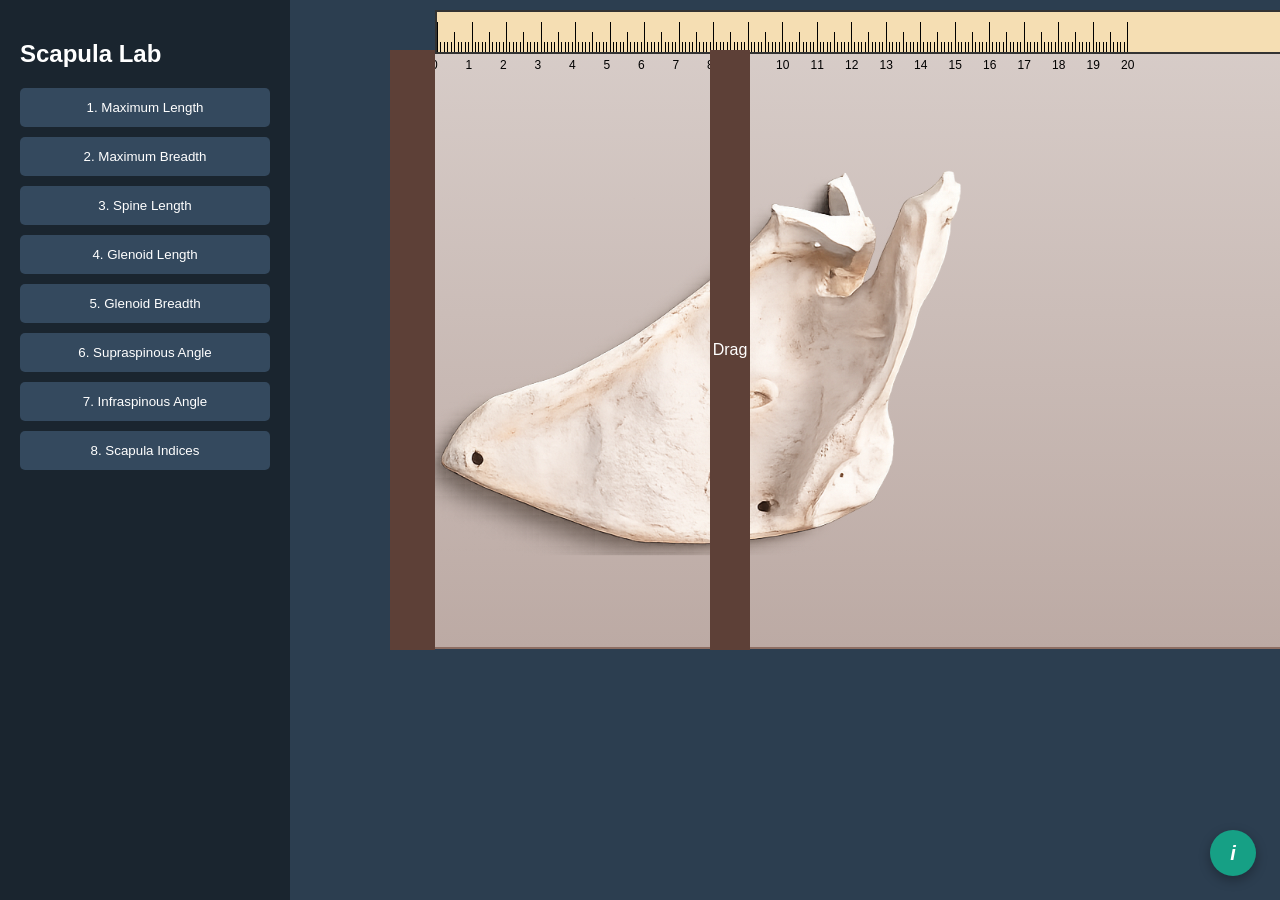
<file: simulation/index.html>
<!DOCTYPE html>
<html lang="en">
<head>
    <meta charset="UTF-8">
    <title>Osteometry of Scapula Simulation</title>
    <meta name="viewport" content="width=device-width, initial-scale=1.0">
    <!-- Reuse SAME CSS -->
    <link rel="stylesheet" href="css/scapula.css">
</head>
<body>

<div id="sidebar">
    <h2>Scapula Lab</h2>

    <button class="nav-btn active" onclick="setMode('length',event)">
        1. Maximum Length
    </button>
    <button class="nav-btn" onclick="setMode('breadth',event)">
        2. Maximum Breadth
    </button>
    <button class="nav-btn" onclick="setMode('spine',event)">
        3. Spine Length
    </button>
    <button class="nav-btn" onclick="setMode('glenoid_len',event)">
        4. Glenoid Length
    </button>
    <button class="nav-btn" onclick="setMode('glenoid_br',event)">
        5. Glenoid Breadth
    </button>
    <button class="nav-btn" onclick="setMode('supra',event)">
        6. Supraspinous Angle
    </button>
    <button class="nav-btn" onclick="setMode('infra',event)">
        7. Infraspinous Angle
    </button>
    <button class="nav-btn" onclick="setMode('indices', event)">
        8. Scapula Indices
    </button>
</div>

<div id="workspace">

    <img id="bone" src="images/Scapula.png">

    <!-- Osteometric Board -->
    <div id="tool-board">
        <div id="fixed-wall" class="board-wall"></div>
        <div id="board-surface"></div>
        <div id="movable-wall" class="board-wall">Drag</div>
        
        <div id="scale">
    <!-- ticks will be generated by JS -->
        </div>
    </div>

    <!-- REALISTIC SLIDING CALIPER -->
    <div id="tool-caliper">

        <!-- Main scale -->
        <div id="caliper-body">

            <!-- fixed jaw -->
            <div class="jaw fixed-jaw">
                <div class="jaw-top"></div>
                <div class="jaw-bottom"></div>
            </div>

            <!-- ruler -->
            <div id="caliper-ruler">

                <div class="caliper-scale"></div>

            </div>
            <!-- movable slider -->
            <div class="slider" id="caliper-slider">

                <div class="jaw movable-jaw">
                    <div class="jaw-top"></div>
                    <div class="jaw-bottom"></div>
                </div>

                <div class="slider-body"></div>

            </div>

        </div>

    </div>

    <!-- REALISTIC GONIOMETER -->
    <div id="tool-goniometer">

        <div id="goniometer">

            <!-- Protractor -->
            <div id="gonio-protractor">

                <!-- scale markings generated by JS -->
                <div id="gonio-scale"></div>

            </div>

            <!-- center pivot -->
            <div class="gonio-center" id="gonio-center"></div>

            <!-- fixed arm -->
            <div class="gonio-arm fixed-arm" id="gonio-arm-1"></div>

            <!-- movable arm -->
            <div class="gonio-arm movable-arm" id="gonio-arm-2"></div>

        </div>

    </div>

</div>

<!-- ================= SCAPULA INDICES ================= -->

<div id="tool-indices" style="display:none;padding:20px;">

    <h2>Scapula Indices Calculator</h2>

    <!-- ===================================== -->
    <!-- Scapular Index -->
    <!-- ===================================== -->

    <div class="index-block">

        <h3>Scapular Index (Overall Shape)</h3>

        <div class="formula-title">
            Formula:
            <span class="formula-text">
                Anatomical Breadth × 100 / Anatomical Length
            </span>
        </div>

        <div class="formula">

            <div class="fraction">

                <span class="top">
                    <input type="number"
                           id="scap_num"
                           step="0.01"
                           placeholder="____">
                    ×100
                </span>

                <span class="bottom">
                    <input type="number"
                           id="scap_den"
                           step="0.01"
                           placeholder="____">
                </span>

            </div>

            =

            <input type="text"
                   id="ans_scap"
                   readonly>

        </div>

    </div>


    <!-- ===================================== -->
    <!-- Glenoid Cavity Index -->
    <!-- ===================================== -->

    <div class="index-block">

        <h3>Glenoid Cavity Index</h3>

        <div class="formula-title">
            Formula:
            <span class="formula-text">
                Breadth of Glenoid Fossa ×100 / Length of Glenoid Fossa
            </span>
        </div>

        <div class="formula">

            <div class="fraction">

                <span class="top">

                    <input type="number"
                           id="glenoid_num"
                           step="0.01"
                           placeholder="____">

                    ×100

                </span>

                <span class="bottom">

                    <input type="number"
                           id="glenoid_den"
                           step="0.01"
                           placeholder="____">

                </span>

            </div>

            =

            <input type="text"
                   id="ans_glenoid"
                   readonly>

        </div>

    </div>


    <!-- ===================================== -->
    <!-- Spine Length Index (Breadth) -->
    <!-- ===================================== -->

    <div class="index-block">

        <h3>Spine Length Index (Relative to Breadth)</h3>

        <div class="formula-title">
            Formula:
            <span class="formula-text">
                Length of Spine ×100 / Anatomical Breadth
            </span>
        </div>

        <div class="formula">

            <div class="fraction">

                <span class="top">

                    <input type="number"
                           id="spine_num1"
                           step="0.01"
                           placeholder="____">

                    ×100

                </span>

                <span class="bottom">

                    <input type="number"
                           id="spine_den1"
                           step="0.01"
                           placeholder="____">

                </span>

            </div>

            =

            <input type="text"
                   id="ans_spine_br"
                   readonly>

        </div>

    </div>


    <!-- ===================================== -->
    <!-- Spine Length Index (Length) -->
    <!-- ===================================== -->

    <div class="index-block">

        <h3>Spine Length Index (Relative to Length)</h3>

        <div class="formula-title">
            Formula:
            <span class="formula-text">
                Length of Spine ×100 / Anatomical Length
            </span>
        </div>

        <div class="formula">

            <div class="fraction">

                <span class="top">

                    <input type="number"
                           id="spine_num2"
                           step="0.01"
                           placeholder="____">

                    ×100

                </span>

                <span class="bottom">

                    <input type="number"
                           id="spine_den2"
                           step="0.01"
                           placeholder="____">

                </span>

            </div>

            =

            <input type="text"
                   id="ans_spine_len"
                   readonly>

        </div>

    </div>

    <div id="indexFeedback" style="margin-top:20px;"></div>

</div>

<div id="controls">
    <div id="instruction"></div>
    <div class="display-box">
        <span id="readout">0</span> <span id="unit">cm</span>
    </div>
    <div id="feedback"></div>
</div>
<!-- ================= HELP / INFO BUTTON ================= -->
<button id="info-btn" onclick="document.getElementById('tool-help').classList.add('open')">i</button>

<div id="tool-help">
    <div id="tool-help-panel">
        <button id="tool-help-close" onclick="document.getElementById('tool-help').classList.remove('open')">&times;</button>

        <h2>How to Use This Lab</h2>

        <div class="help-section">
            <h3>General Rules</h3>
            <ul>
                <li>Select a measurement from the sidebar first — the correct tool loads automatically, and the instruction line above the display box tells you exactly what to measure for that mode.</li>
                <li>Each measurement page just shows a live reading as you move the tool — there's no correctness check here. Read the value and <strong>note it down</strong>; you'll need it later.</li>
                <li>The bone is <strong>locked in place</strong> during most measurements so it can't shift mid-reading. Double-click it to unlock/re-lock if a mode allows repositioning.</li>
                <li>Take measurements in the order the sidebar lists them — the final Indices step needs the values you recorded from every earlier step.</li>
                <li>Green/red feedback only appears on the <strong>Indices</strong> page, once you enter your recorded values into the formula boxes there.</li>
            </ul>
        </div>

        <div class="help-section">
            <h3>Osteometric Board <span class="tag">Length measurements</span></h3>
            <ol>
                <li>Lay the bone flat against the board with the end you're measuring from touching the <strong>fixed wall</strong>.</li>
                <li>Drag the <strong>movable wall</strong> until it just touches the far end point of the bone for that measurement (no gap, no overlap).</li>
                <li>Read the value from the scale or display box and note it down.</li>
            </ol>
        </div>

        <div class="help-section">
            <h3>Sliding Caliper <span class="tag">Width / diameter measurements</span></h3>
            <ol>
                <li>Drag the caliper body so the <strong>fixed jaw</strong> touches one side of the point you're measuring.</li>
                <li>Drag the <strong>movable slider</strong> until the moving jaw just touches the opposite side, along the axis named in the instruction line (e.g. transverse or vertical).</li>
                <li>Read the value and note it down.</li>
            </ol>
            <div class="note">The jaws should just contact the bone surface — don't compress it, and don't leave a gap.</div>
        </div>

        <div class="help-section">
            <h3>Tape <span class="tag">Curved / circumference measurements</span></h3>
            <ol>
                <li>The tape stays fixed in place — <strong>drag the bone</strong> so the point you're measuring lines up with the tape, not the other way round.</li>
                <li>Position the bone so the tape sits exactly along the curve or distance named in the instruction line.</li>
                <li>Read the value and note it down.</li>
            </ol>
        </div>

        <div class="help-section">
            <h3>Goniometer <span class="tag">Angle measurements</span></h3>
            <ol>
                <li>Drag the goniometer so its center pivot lines up with the joint or point named in the instruction line.</li>
                <li>Align the <strong>fixed arm</strong> along the first reference axis (usually the shaft).</li>
                <li>Drag the <strong>movable arm</strong> along the second reference axis until it matches the angle you're measuring.</li>
                <li>Read the angle in degrees and note it down.</li>
            </ol>
        </div>

        <div class="help-section">
            <h3>Indices / Calculations <span class="tag">Only page with feedback</span></h3>
            <ol>
                <li>Open the Indices page once you've recorded all the raw measurements it needs.</li>
                <li>Enter your recorded values into each formula box — the result calculates as you type.</li>
                <li>Each answer box turns <strong style="color:green;">green</strong> automatically if correct, <strong style="color:red;">red</strong> if not. Adjust your input values until every box is green.</li>
            </ol>
        </div>

    </div>
</div>
<script src="js/scapula.js"></script>
<script src="../assets/js/iframeResize.js"></script>
        
        </body>
</html>
</file>
<file: simulation/css/scapula.css>
body {
    margin: 0;
    font-family: Arial, sans-serif;
    display: flex;
    height: 100vh;
    background: #cac2c2;
}

/* Sidebar */
#sidebar {
    width: 250px;
    background: #1a252f;
    color: white;
    padding: 20px;
}

.nav-btn {
    width: 100%;
    padding: 12px;
    margin-bottom: 10px;
    background: #34495e;
    border: none;
    color: white;
    cursor: pointer;
    border-radius: 5px;
}

.nav-btn.active,
.nav-btn:hover {
    background: #16a085;
}

/* Workspace */
#workspace {
    flex: 1;
    position: relative;
    background: #2c3e50;
}

#bone {
    position: absolute;
    width: 400px;   /* IMPORTANT FIX */
    height: auto;

    left: 100px;
    top: 250px;

    pointer-events: auto;
    cursor: default;   /* locked by default */
    user-select: none;
    z-index: 1;
    transition: none;
}


/* Osteometric Board */
.board-wall {
    position: absolute;
    top: 50px;
    height: 600px;
    background: #5d4037;
    z-index: 3;

}

#fixed-wall {
    width: 45px;
    left: 100px;
    z-index: 3;

}

#movable-wall {
    width: 40px;
    left: 600px;
    cursor: col-resize;
    color: white;
    display: flex;
    align-items: center;
    justify-content: center;
}

/* Calipers */
#tool-caliper,
#tool-tape,
#tool-goniometer {
    display: none;
}

/* =========================
   REALISTIC CALIPER
========================= */

#tool-caliper {
    position: absolute;
    width: 900px;
    height: 220px;
    left: 120px;
    top: 180px;
    
}

/* Main body */
#caliper-body {
    position: relative;
    width: 700px;
    height: 120px;
}

/* Metal ruler */
#caliper-ruler {
    position: absolute;
    top: 58px;
    left: 60px;
    width: 560px;
    height: 8px;
    background: linear-gradient(
        to bottom,
        #dcdcdc,
        #9e9e9e
    );
    border: 1px solid #555;
}

/* Fixed jaw */
.fixed-jaw {
    position: absolute;
    left: 40px;
    top: 10px;
}

/* Movable slider */
.slider {
    position: absolute;
    left: 350px;
    top: 0;
    width: 80px;
    height: 120px;
    cursor: ew-resize;
}

/* Slider body */
.slider-body {
    position: absolute;
    top: 20px;
    left: 20px;
    width: 35px;
    height: 80px;
    background: linear-gradient(
        to bottom,
        #cfcfcf,
        #8c8c8c
    );

    border: 2px solid #555;
    border-radius: 6px;
}

/* Jaws */
.jaw {
    position: absolute;
    width: 40px;
    height: 100px;
}

/* upper jaw */
.jaw-top {
    position: absolute;
    width: 12px;
    height: 45px;
    background: #c0c0c0;
    border: 2px solid #555;
    left: 0;
    top: 0;
}

/* lower jaw */
.jaw-bottom {
    position: absolute;
    width: 12px;
    height: 55px;
    background: #c0c0c0;
    border: 2px solid #555;
    left: 0;
    bottom: 0;
}

/* movable jaw position */
.movable-jaw {
    position: absolute;
    left: 0;
    top: 10px;
}

/* ruler markings */
#caliper-ruler::before {
    content: "";
    position: absolute;
    inset: 0;

    background-image:
        repeating-linear-gradient(
            to right,

            /* empty */
            transparent 0px,
            transparent 9px,

            /* tick */
            black 9px,
            black 10px
        );
}
/* =========================
   CALIPER SCALE MARKINGS
========================= */

.caliper-scale {
    position: absolute;
    width: 100%;
    height: 100%;
}

/* ticks */
.cal-tick {
    position: absolute;
    bottom: 0;
    width: 1px;
    background: black;
}

/* small tick */
.cal-tick.small {
    height: 10px;
}

/* medium tick */
.cal-tick.medium {
    height: 16px;
}

/* large tick */
.cal-tick.large {
    height: 24px;
    width: 2px;
}

/* labels */
.cal-label {
    position: absolute;
    top: -18px;
    font-size: 11px;
    color: black;
    font-weight: bold;
}
/* Tape */
#tape-ring {
    position: absolute;
    width: 120px;
    height: 40px;
    border: 3px dashed orange;
    border-radius: 50%;
    cursor: move;
}

#tape-label {
    position: absolute;
    top: -25px;
    left: 20px;
    background: orange;
    color: white;
    padding: 2px 6px;
}

/* =========================
   REALISTIC GONIOMETER
========================= */

#tool-goniometer {
    position: absolute;
    width: 500px;
    height: 500px;
    display: none;
    z-index: 30;
}

#goniometer {
    position: absolute;

    width: 180px;
    height: 180px;

    left: 320px;
    top: 180px;

    cursor: move;
}

/* semicircle body */
#gonio-protractor {

    position: absolute;

    width: 180px;
    height: 180px;

    border-radius: 50%;

    border: 3px solid rgba(80,80,80,0.8);

    background:
        radial-gradient(
            circle,
            rgba(255,255,255,0.18),
            rgba(255,255,255,0.05)
        );

    backdrop-filter: blur(1px);

    box-shadow:
        inset 0 0 15px rgba(255,255,255,0.25),
        0 4px 10px rgba(0,0,0,0.25);

    overflow: hidden;
}
/* scale container */
#gonio-scale {
    position: absolute;
    width: 100%;
    height: 100%;
}

/* center pivot */
.gonio-center {

    position: absolute;

    width: 18px;
    height: 18px;

    background: #111;

    border-radius: 50%;

    left: 80px;
    top: 80px;

    z-index: 50;
}

/* arms */
.gonio-arm {

    position: absolute;

    width: 140px;
    height: 6px;

    left: 90px;
    top: 87px;

    border-radius: 4px;

    background:
        linear-gradient(
            to bottom,
            #d9d9d9,
            #8c8c8c
        );

    border: 1px solid #555;

    transform-origin: left center;

    z-index: 40;
}

/* fixed arm */
.fixed-arm {
    transform: rotate(0deg);
}

/* movable arm */
.movable-arm {
    transform: rotate(45deg);
    cursor: grab;
}

/* prevent selection */
#gonio-scale div {
    user-select: none;
}
/* =========================
   GONIOMETER SCALE TICKS
========================= */

.gonio-tick {

    position: absolute;

    width: 2px;

    background: rgba(0,0,0,0.75);

    transform-origin: center bottom;

    z-index: 5;
}

/* degree labels */

.gonio-label {

    position: absolute;

    font-size: 10px;

    color: #111;

    font-weight: bold;

    transform: translate(-50%, -50%);

    z-index: 6;

    pointer-events: none;
}
/* Controls */
#controls {
    position: absolute;
    bottom: 20px;
    right: 20px;
    background: white;
    padding: 15px;
    border-radius: 6px;
    width: 300px;
}

.display-box {
    font-size: 24px;
    text-align: center;
    margin: 10px 0;
}

.btn-check {
    width: 100%;
    padding: 10px;
    background: green;
    color: white;
    border: none;
    cursor: pointer;
}

#tool-indices {
    display: none;
    position: absolute;
    top: 50%;
    left: 50%;
    transform: translate(-50%, -50%);
    background: white;
    padding: 25px;
    border-radius: 10px;
    box-shadow: 0 0 20px rgba(0,0,0,0.2);
    width: 400px;
}
#scale {
    position: absolute;
    top: 10px;
    left: 145px; /* starts just after fixed wall */
    width: 900px; /* 50 cm × 20px per cm */
    height: 40px;
    background: #f5deb3;
    border: 2px solid #333;
}

/* tick marks */
.tick {
    position: absolute;
    bottom: 0;
    width: 1px;
    background: black;
}

/* small ticks (every 1 cm) */
.tick.small {
    height: 10px;
}

/* big ticks (every 5 cm) */
.tick.medium {
    height: 20px;
}

/* label ticks (every 10 cm) */
.tick.large {
    height: 30px;
}

.tick-label {
    position: absolute;
    bottom: -20px;
    font-size: 12px;
}
#board-surface {
    position: absolute;
    top: 45px;
    left: 145px;              /* just after fixed wall */
    height: 600px;
    width: 900px;

    background: linear-gradient(
        to bottom,
        #d7ccc8,
        #bcaaa4
    );

    border-top: 2px solid #8d6e63;
    border-bottom: 2px solid #8d6e63;

    z-index: 0;
}
/* =========================
   LAYER FIXES
========================= */


#bone {
    z-index: 1;
}

#tool-caliper {
    z-index: 20;
}

#caliper-body,
#caliper-slider,
#caliper-ruler,
.slider-body,
.jaw {
    z-index: 25;
}

#tool-goniometer {
    z-index: 20;
}

#controls {
    z-index: 50;
}

#tool-indices {
    z-index: 100;
}
/* =========================
   FEMUR INDICES STYLING
========================= */

#tool-indices {

    display: none;

    position: absolute;

    top: 50%;
    left: 50%;

    transform: translate(-50%, -50%);

    width: 700px;
    max-height: 85vh;

    overflow-y: auto;

    background: #ffffff;

    padding: 25px;

    border-radius: 12px;

    box-shadow: 0 0 25px rgba(0,0,0,0.25);

    z-index: 100;
}

#tool-indices h2 {

    margin-top: 0;

    text-align: center;

    color: #2c3e50;
}

.index-block {

    margin-bottom: 25px;

    padding: 15px;

    border-radius: 10px;

    background: #f7f7f7;

    border: 1px solid #ddd;
}

.index-block h3 {

    margin-top: 0;

    font-size: 18px;

    color: #34495e;
}
.formula-title {

    margin-bottom: 12px;

    padding: 10px 14px;

    background: #eef3f7;

    border-left: 5px solid #16a085;

    border-radius: 6px;

    font-size: 15px;

    font-weight: bold;

    color: #2c3e50;
}

.formula-text {

    font-weight: normal;

    color: #34495e;
}
.formula {

    font-size: 24px;

    display: flex;

    align-items: center;

    gap: 15px;

    flex-wrap: wrap;
}

.fraction {

    display: inline-block;

    text-align: center;

    vertical-align: middle;
}

.fraction .top {

    display: block;

    border-bottom: 2px solid black;

    padding: 8px;
}

.fraction .bottom {

    display: block;

    padding: 8px;
}

#tool-indices input {

    width: 100px;

    padding: 8px;

    font-size: 18px;

    text-align: center;

    border: 1px solid #999;

    border-radius: 6px;
}

#tool-indices input[readonly] {

    background: #ecf0f1;

    font-weight: bold;

    color: #2c3e50;
}
/* =========================
   FEMUR INDICES STYLING
========================= */

#tool-indices {

    display: none;

    position: absolute;

    top: 50%;
    left: 50%;

    transform: translate(-50%, -50%);

    width: 700px;
    max-height: 85vh;

    overflow-y: auto;

    background: #ffffff;

    padding: 25px;

    border-radius: 12px;

    box-shadow: 0 0 25px rgba(0,0,0,0.25);

    z-index: 100;
}

#tool-indices h2 {

    margin-top: 0;

    text-align: center;

    color: #2c3e50;
}

.index-block {

    margin-bottom: 25px;

    padding: 15px;

    border-radius: 10px;

    background: #f7f7f7;

    border: 1px solid #ddd;
}

.index-block h3 {

    margin-top: 0;

    font-size: 18px;

    color: #34495e;
}
.formula-title {

    margin-bottom: 12px;

    padding: 10px 14px;

    background: #eef3f7;

    border-left: 5px solid #16a085;

    border-radius: 6px;

    font-size: 15px;

    font-weight: bold;

    color: #2c3e50;
}

.formula-text {

    font-weight: normal;

    color: #34495e;
}
.formula {

    font-size: 24px;

    display: flex;

    align-items: center;

    gap: 15px;

    flex-wrap: wrap;
}

.fraction {

    display: inline-block;

    text-align: center;

    vertical-align: middle;
}

.fraction .top {

    display: block;

    border-bottom: 2px solid black;

    padding: 8px;
}

.fraction .bottom {

    display: block;

    padding: 8px;
}

#tool-indices input {

    width: 100px;

    padding: 8px;

    font-size: 18px;

    text-align: center;

    border: 1px solid #999;

    border-radius: 6px;
}

#tool-indices input[readonly] {

    background: #ecf0f1;

    font-weight: bold;

    color: #2c3e50;
}
/* =========================
   HELP / INFO BUTTON + MODAL
========================= */

#info-btn {
    position: fixed;
    bottom: 24px;
    right: 24px;
    width: 46px;
    height: 46px;
    border-radius: 50%;
    background: #16a085;
    color: white;
    border: none;
    font-size: 20px;
    font-weight: bold;
    font-style: italic;
    cursor: pointer;
    box-shadow: 0 4px 12px rgba(0,0,0,0.3);
    z-index: 200;
}
#info-btn:hover {
    background: #138d75;
}

#tool-help {
    display: none;
    position: fixed;
    inset: 0;
    background: rgba(0,0,0,0.45);
    z-index: 150;
    align-items: center;
    justify-content: center;
}
#tool-help.open {
    display: flex;
}

#tool-help-panel {
    background: #ffffff;
    width: 760px;
    max-width: 92vw;
    max-height: 88vh;
    overflow-y: auto;
    border-radius: 12px;
    padding: 30px 34px;
    box-shadow: 0 0 25px rgba(0,0,0,0.35);
    position: relative;
}

#tool-help-close {
    position: absolute;
    top: 16px;
    right: 18px;
    background: #eee;
    border: none;
    width: 30px;
    height: 30px;
    border-radius: 50%;
    cursor: pointer;
    font-size: 16px;
}

#tool-help-panel h2 {
    margin-top: 0;
    color: #1a252f;
    border-bottom: 3px solid #16a085;
    padding-bottom: 10px;
}

.help-section {
    margin-bottom: 22px;
    padding: 16px 18px;
    background: #f7f7f7;
    border: 1px solid #ddd;
    border-left: 5px solid #16a085;
    border-radius: 8px;
}
.help-section h3 {
    margin-top: 0;
    color: #34495e;
    font-size: 16px;
}
.help-section ol,
.help-section ul {
    margin: 8px 0 0 0;
    padding-left: 20px;
}
.help-section li {
    margin-bottom: 6px;
    line-height: 1.5;
}

.tag {
    display: inline-block;
    font-size: 11px;
    font-weight: bold;
    color: white;
    background: #34495e;
    padding: 2px 8px;
    border-radius: 10px;
    margin-left: 6px;
    vertical-align: middle;
}

.note {
    background: #eef3f7;
    border-left: 4px solid #2980b9;
    padding: 8px 12px;
    border-radius: 6px;
    font-size: 13px;
    margin-top: 10px;
}
</file>
<file: experiment/simulation/css/scapula.css>
body {
    margin: 0;
    font-family: Arial, sans-serif;
    display: flex;
    height: 100vh;
    background: #cac2c2;
}

/* Sidebar */
#sidebar {
    width: 250px;
    background: #1a252f;
    color: white;
    padding: 20px;
}

.nav-btn {
    width: 100%;
    padding: 12px;
    margin-bottom: 10px;
    background: #34495e;
    border: none;
    color: white;
    cursor: pointer;
    border-radius: 5px;
}

.nav-btn.active,
.nav-btn:hover {
    background: #16a085;
}

/* Workspace */
#workspace {
    flex: 1;
    position: relative;
    background: #2c3e50;
}

#bone {
    position: absolute;
    width: 400px;   /* IMPORTANT FIX */
    height: auto;

    left: 100px;
    top: 250px;

    pointer-events: auto;
    cursor: default;   /* locked by default */
    user-select: none;
    z-index: 1;
    transition: none;
}


/* Osteometric Board */
.board-wall {
    position: absolute;
    top: 50px;
    height: 600px;
    background: #5d4037;
    z-index: 3;

}

#fixed-wall {
    width: 45px;
    left: 100px;
    z-index: 3;

}

#movable-wall {
    width: 40px;
    left: 600px;
    cursor: col-resize;
    color: white;
    display: flex;
    align-items: center;
    justify-content: center;
}

/* Calipers */
#tool-caliper,
#tool-tape,
#tool-goniometer {
    display: none;
}

/* =========================
   REALISTIC CALIPER
========================= */

#tool-caliper {
    position: absolute;
    width: 900px;
    height: 220px;
    left: 120px;
    top: 180px;
    
}

/* Main body */
#caliper-body {
    position: relative;
    width: 700px;
    height: 120px;
}

/* Metal ruler */
#caliper-ruler {
    position: absolute;
    top: 58px;
    left: 60px;
    width: 560px;
    height: 8px;
    background: linear-gradient(
        to bottom,
        #dcdcdc,
        #9e9e9e
    );
    border: 1px solid #555;
}

/* Fixed jaw */
.fixed-jaw {
    position: absolute;
    left: 40px;
    top: 10px;
}

/* Movable slider */
.slider {
    position: absolute;
    left: 350px;
    top: 0;
    width: 80px;
    height: 120px;
    cursor: ew-resize;
}

/* Slider body */
.slider-body {
    position: absolute;
    top: 20px;
    left: 20px;
    width: 35px;
    height: 80px;
    background: linear-gradient(
        to bottom,
        #cfcfcf,
        #8c8c8c
    );

    border: 2px solid #555;
    border-radius: 6px;
}

/* Jaws */
.jaw {
    position: absolute;
    width: 40px;
    height: 100px;
}

/* upper jaw */
.jaw-top {
    position: absolute;
    width: 12px;
    height: 45px;
    background: #c0c0c0;
    border: 2px solid #555;
    left: 0;
    top: 0;
}

/* lower jaw */
.jaw-bottom {
    position: absolute;
    width: 12px;
    height: 55px;
    background: #c0c0c0;
    border: 2px solid #555;
    left: 0;
    bottom: 0;
}

/* movable jaw position */
.movable-jaw {
    position: absolute;
    left: 0;
    top: 10px;
}

/* ruler markings */
#caliper-ruler::before {
    content: "";
    position: absolute;
    inset: 0;

    background-image:
        repeating-linear-gradient(
            to right,

            /* empty */
            transparent 0px,
            transparent 9px,

            /* tick */
            black 9px,
            black 10px
        );
}
/* =========================
   CALIPER SCALE MARKINGS
========================= */

.caliper-scale {
    position: absolute;
    width: 100%;
    height: 100%;
}

/* ticks */
.cal-tick {
    position: absolute;
    bottom: 0;
    width: 1px;
    background: black;
}

/* small tick */
.cal-tick.small {
    height: 10px;
}

/* medium tick */
.cal-tick.medium {
    height: 16px;
}

/* large tick */
.cal-tick.large {
    height: 24px;
    width: 2px;
}

/* labels */
.cal-label {
    position: absolute;
    top: -18px;
    font-size: 11px;
    color: black;
    font-weight: bold;
}
/* Tape */
#tape-ring {
    position: absolute;
    width: 120px;
    height: 40px;
    border: 3px dashed orange;
    border-radius: 50%;
    cursor: move;
}

#tape-label {
    position: absolute;
    top: -25px;
    left: 20px;
    background: orange;
    color: white;
    padding: 2px 6px;
}

/* =========================
   REALISTIC GONIOMETER
========================= */

#tool-goniometer {
    position: absolute;
    width: 500px;
    height: 500px;
    display: none;
    z-index: 30;
}

#goniometer {
    position: absolute;

    width: 180px;
    height: 180px;

    left: 320px;
    top: 180px;

    cursor: move;
}

/* semicircle body */
#gonio-protractor {

    position: absolute;

    width: 180px;
    height: 180px;

    border-radius: 50%;

    border: 3px solid rgba(80,80,80,0.8);

    background:
        radial-gradient(
            circle,
            rgba(255,255,255,0.18),
            rgba(255,255,255,0.05)
        );

    backdrop-filter: blur(1px);

    box-shadow:
        inset 0 0 15px rgba(255,255,255,0.25),
        0 4px 10px rgba(0,0,0,0.25);

    overflow: hidden;
}
/* scale container */
#gonio-scale {
    position: absolute;
    width: 100%;
    height: 100%;
}

/* center pivot */
.gonio-center {

    position: absolute;

    width: 18px;
    height: 18px;

    background: #111;

    border-radius: 50%;

    left: 80px;
    top: 80px;

    z-index: 50;
}

/* arms */
.gonio-arm {

    position: absolute;

    width: 140px;
    height: 6px;

    left: 90px;
    top: 87px;

    border-radius: 4px;

    background:
        linear-gradient(
            to bottom,
            #d9d9d9,
            #8c8c8c
        );

    border: 1px solid #555;

    transform-origin: left center;

    z-index: 40;
}

/* fixed arm */
.fixed-arm {
    transform: rotate(0deg);
}

/* movable arm */
.movable-arm {
    transform: rotate(45deg);
    cursor: grab;
}

/* prevent selection */
#gonio-scale div {
    user-select: none;
}
/* =========================
   GONIOMETER SCALE TICKS
========================= */

.gonio-tick {

    position: absolute;

    width: 2px;

    background: rgba(0,0,0,0.75);

    transform-origin: center bottom;

    z-index: 5;
}

/* degree labels */

.gonio-label {

    position: absolute;

    font-size: 10px;

    color: #111;

    font-weight: bold;

    transform: translate(-50%, -50%);

    z-index: 6;

    pointer-events: none;
}
/* Controls */
#controls {
    position: absolute;
    bottom: 20px;
    right: 20px;
    background: white;
    padding: 15px;
    border-radius: 6px;
    width: 300px;
}

.display-box {
    font-size: 24px;
    text-align: center;
    margin: 10px 0;
}

.btn-check {
    width: 100%;
    padding: 10px;
    background: green;
    color: white;
    border: none;
    cursor: pointer;
}

#tool-indices {
    display: none;
    position: absolute;
    top: 50%;
    left: 50%;
    transform: translate(-50%, -50%);
    background: white;
    padding: 25px;
    border-radius: 10px;
    box-shadow: 0 0 20px rgba(0,0,0,0.2);
    width: 400px;
}
#scale {
    position: absolute;
    top: 10px;
    left: 145px; /* starts just after fixed wall */
    width: 900px; /* 50 cm × 20px per cm */
    height: 40px;
    background: #f5deb3;
    border: 2px solid #333;
}

/* tick marks */
.tick {
    position: absolute;
    bottom: 0;
    width: 1px;
    background: black;
}

/* small ticks (every 1 cm) */
.tick.small {
    height: 10px;
}

/* big ticks (every 5 cm) */
.tick.medium {
    height: 20px;
}

/* label ticks (every 10 cm) */
.tick.large {
    height: 30px;
}

.tick-label {
    position: absolute;
    bottom: -20px;
    font-size: 12px;
}
#board-surface {
    position: absolute;
    top: 45px;
    left: 145px;              /* just after fixed wall */
    height: 600px;
    width: 900px;

    background: linear-gradient(
        to bottom,
        #d7ccc8,
        #bcaaa4
    );

    border-top: 2px solid #8d6e63;
    border-bottom: 2px solid #8d6e63;

    z-index: 0;
}
/* =========================
   LAYER FIXES
========================= */


#bone {
    z-index: 1;
}

#tool-caliper {
    z-index: 20;
}

#caliper-body,
#caliper-slider,
#caliper-ruler,
.slider-body,
.jaw {
    z-index: 25;
}

#tool-goniometer {
    z-index: 20;
}

#controls {
    z-index: 50;
}

#tool-indices {
    z-index: 100;
}
/* =========================
   FEMUR INDICES STYLING
========================= */

#tool-indices {

    display: none;

    position: absolute;

    top: 50%;
    left: 50%;

    transform: translate(-50%, -50%);

    width: 700px;
    max-height: 85vh;

    overflow-y: auto;

    background: #ffffff;

    padding: 25px;

    border-radius: 12px;

    box-shadow: 0 0 25px rgba(0,0,0,0.25);

    z-index: 100;
}

#tool-indices h2 {

    margin-top: 0;

    text-align: center;

    color: #2c3e50;
}

.index-block {

    margin-bottom: 25px;

    padding: 15px;

    border-radius: 10px;

    background: #f7f7f7;

    border: 1px solid #ddd;
}

.index-block h3 {

    margin-top: 0;

    font-size: 18px;

    color: #34495e;
}
.formula-title {

    margin-bottom: 12px;

    padding: 10px 14px;

    background: #eef3f7;

    border-left: 5px solid #16a085;

    border-radius: 6px;

    font-size: 15px;

    font-weight: bold;

    color: #2c3e50;
}

.formula-text {

    font-weight: normal;

    color: #34495e;
}
.formula {

    font-size: 24px;

    display: flex;

    align-items: center;

    gap: 15px;

    flex-wrap: wrap;
}

.fraction {

    display: inline-block;

    text-align: center;

    vertical-align: middle;
}

.fraction .top {

    display: block;

    border-bottom: 2px solid black;

    padding: 8px;
}

.fraction .bottom {

    display: block;

    padding: 8px;
}

#tool-indices input {

    width: 100px;

    padding: 8px;

    font-size: 18px;

    text-align: center;

    border: 1px solid #999;

    border-radius: 6px;
}

#tool-indices input[readonly] {

    background: #ecf0f1;

    font-weight: bold;

    color: #2c3e50;
}
/* =========================
   FEMUR INDICES STYLING
========================= */

#tool-indices {

    display: none;

    position: absolute;

    top: 50%;
    left: 50%;

    transform: translate(-50%, -50%);

    width: 700px;
    max-height: 85vh;

    overflow-y: auto;

    background: #ffffff;

    padding: 25px;

    border-radius: 12px;

    box-shadow: 0 0 25px rgba(0,0,0,0.25);

    z-index: 100;
}

#tool-indices h2 {

    margin-top: 0;

    text-align: center;

    color: #2c3e50;
}

.index-block {

    margin-bottom: 25px;

    padding: 15px;

    border-radius: 10px;

    background: #f7f7f7;

    border: 1px solid #ddd;
}

.index-block h3 {

    margin-top: 0;

    font-size: 18px;

    color: #34495e;
}
.formula-title {

    margin-bottom: 12px;

    padding: 10px 14px;

    background: #eef3f7;

    border-left: 5px solid #16a085;

    border-radius: 6px;

    font-size: 15px;

    font-weight: bold;

    color: #2c3e50;
}

.formula-text {

    font-weight: normal;

    color: #34495e;
}
.formula {

    font-size: 24px;

    display: flex;

    align-items: center;

    gap: 15px;

    flex-wrap: wrap;
}

.fraction {

    display: inline-block;

    text-align: center;

    vertical-align: middle;
}

.fraction .top {

    display: block;

    border-bottom: 2px solid black;

    padding: 8px;
}

.fraction .bottom {

    display: block;

    padding: 8px;
}

#tool-indices input {

    width: 100px;

    padding: 8px;

    font-size: 18px;

    text-align: center;

    border: 1px solid #999;

    border-radius: 6px;
}

#tool-indices input[readonly] {

    background: #ecf0f1;

    font-weight: bold;

    color: #2c3e50;
}
/* =========================
   HELP / INFO BUTTON + MODAL
========================= */

#info-btn {
    position: fixed;
    bottom: 24px;
    right: 24px;
    width: 46px;
    height: 46px;
    border-radius: 50%;
    background: #16a085;
    color: white;
    border: none;
    font-size: 20px;
    font-weight: bold;
    font-style: italic;
    cursor: pointer;
    box-shadow: 0 4px 12px rgba(0,0,0,0.3);
    z-index: 200;
}
#info-btn:hover {
    background: #138d75;
}

#tool-help {
    display: none;
    position: fixed;
    inset: 0;
    background: rgba(0,0,0,0.45);
    z-index: 150;
    align-items: center;
    justify-content: center;
}
#tool-help.open {
    display: flex;
}

#tool-help-panel {
    background: #ffffff;
    width: 760px;
    max-width: 92vw;
    max-height: 88vh;
    overflow-y: auto;
    border-radius: 12px;
    padding: 30px 34px;
    box-shadow: 0 0 25px rgba(0,0,0,0.35);
    position: relative;
}

#tool-help-close {
    position: absolute;
    top: 16px;
    right: 18px;
    background: #eee;
    border: none;
    width: 30px;
    height: 30px;
    border-radius: 50%;
    cursor: pointer;
    font-size: 16px;
}

#tool-help-panel h2 {
    margin-top: 0;
    color: #1a252f;
    border-bottom: 3px solid #16a085;
    padding-bottom: 10px;
}

.help-section {
    margin-bottom: 22px;
    padding: 16px 18px;
    background: #f7f7f7;
    border: 1px solid #ddd;
    border-left: 5px solid #16a085;
    border-radius: 8px;
}
.help-section h3 {
    margin-top: 0;
    color: #34495e;
    font-size: 16px;
}
.help-section ol,
.help-section ul {
    margin: 8px 0 0 0;
    padding-left: 20px;
}
.help-section li {
    margin-bottom: 6px;
    line-height: 1.5;
}

.tag {
    display: inline-block;
    font-size: 11px;
    font-weight: bold;
    color: white;
    background: #34495e;
    padding: 2px 8px;
    border-radius: 10px;
    margin-left: 6px;
    vertical-align: middle;
}

.note {
    background: #eef3f7;
    border-left: 4px solid #2980b9;
    padding: 8px 12px;
    border-radius: 6px;
    font-size: 13px;
    margin-top: 10px;
}
</file>
